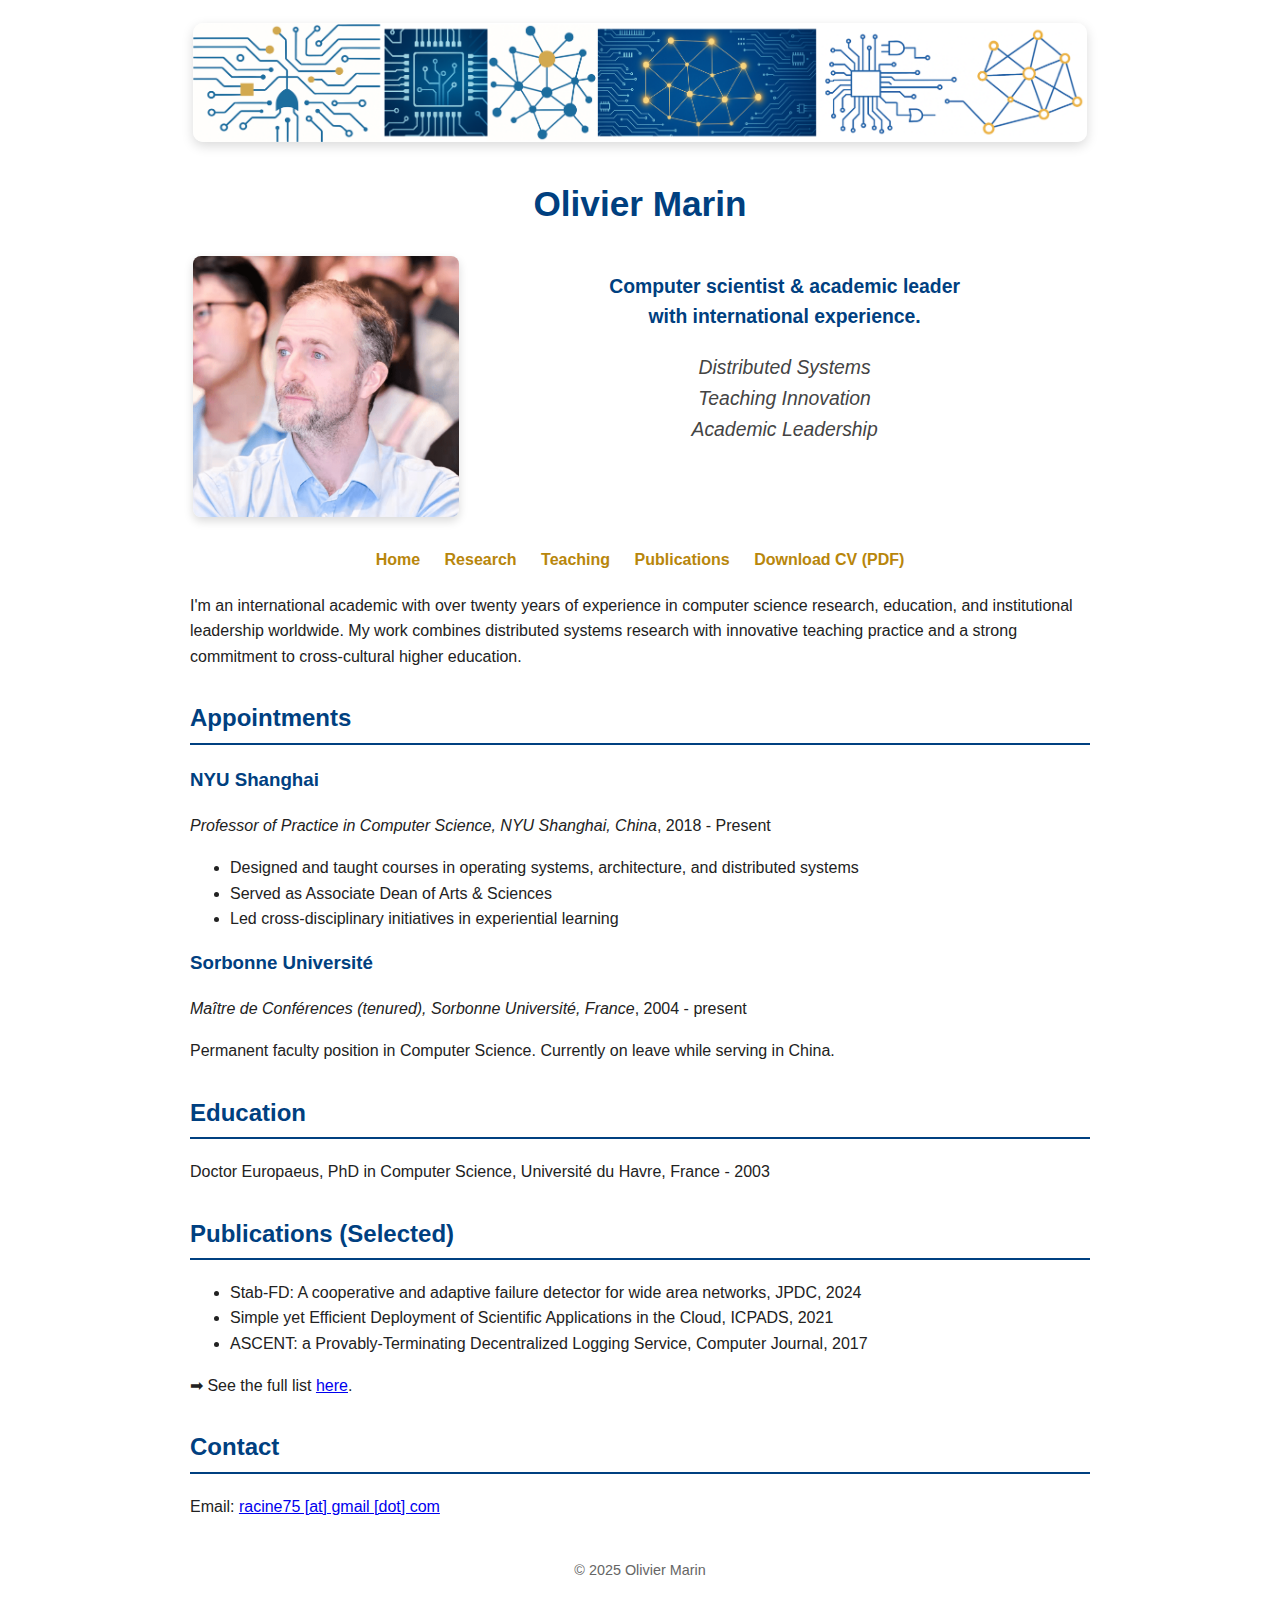
<file: index.html>
<!DOCTYPE html>
<html lang="en">
<head>
  <meta charset="UTF-8">
  <title>Olivier Marin – Resume</title>
  <link rel="stylesheet" href="style.css">
</head>
<body>
  <!-- Banner -->
  <table class="banner">
    <tr>
      <td>
        <img src="Pix/banner.png" alt="Olivier Marin" class="banner-img">
      </td>
    </tr>
  </table>

 <header>
  <h1>Olivier Marin</h1>

  <!-- Profile table -->
  <table class="profile-table">
    <tr>
      <td class="profile-pic">
        <img src="Pix/headshot.png" alt="Olivier Marin" class="portrait-img">
      </td>
      <td class="profile-text">
        <p class="tagline">Computer scientist & academic leader<br> with international experience.</p>
        <p> <em>Distributed Systems <br> Teaching Innovation <br> Academic Leadership</em></p>
      </td>
    </tr>
  </table>

</header>

  <nav>
    <a href="index.html">Home</a>
    <a href="research.html">Research</a>
    <a href="teaching.html">Teaching</a>
    <a href="publications.html">Publications</a>
    <a href="cv-olivier-marin.pdf">Download CV (PDF)</a>
  </nav>

  <main>

    <section>
      <p>
          I'm an international academic with over twenty years of experience in computer science
          research, education, and institutional leadership worldwide.
          My work combines distributed systems research with innovative teaching practice 
          and a strong commitment to cross-cultural higher education.
      </p>
    </section>

    <section>
      <h2>Appointments</h2>
      <article>
        <h3>NYU Shanghai</h3>
        <p><em>Professor of Practice in Computer Science, NYU Shanghai, China</em>, 2018 - Present</p>
        <ul>
          <li>Designed and taught courses in operating systems, architecture, and distributed systems</li>
          <li>Served as Associate Dean of Arts &amp; Sciences</li>
          <li>Led cross-disciplinary initiatives in experiential learning</li>
        </ul>
      </article>

      <article>
        <h3>Sorbonne Université</h3>
        <p><em>Maître de Conférences (tenured), Sorbonne Université, France</em>, 2004 - present</p>
        <p>Permanent faculty position in Computer Science. Currently on leave while serving in China.</p>
      </article>
    </section>

    <section>
      <h2>Education</h2>
      <p>Doctor Europaeus, PhD in Computer Science, Université du Havre, France - 2003</p>
    </section>

    <section>
      <h2>Publications (Selected)</h2>
      <ul>
        <li>Stab-FD: A cooperative and adaptive failure detector for wide area networks, JPDC, 2024</li>
        <li>Simple yet Efficient Deployment of Scientific Applications in the Cloud, ICPADS, 2021</li>
        <li>ASCENT: a Provably-Terminating Decentralized Logging Service, Computer Journal, 2017</li>
      </ul>
      <p>➡ See the full list <a href="http://publicationslist.org/olivier.marin">here</a>.</p>
    </section>

    <section>
      <h2>Contact</h2>
      <p>
        Email:
        <!-- visible, obfuscated text for users; link assembled by JS to avoid simple crawlers -->
        <a id="email-link" href="#">racine75 [at] gmail [dot] com</a>
        <noscript> (JavaScript is disabled; email shown as text to avoid scraping: racine75 [at] gmail [dot] com)</noscript>
      </p>
    </section>
  </main>

  <footer>
    <p>© 2025 Olivier Marin</p>
  </footer>

  <!-- Email obfuscation script: constructs a proper mailto link in the browser -->
  <script>
    (function() {
      var user = 'racine75';
      var domain = 'gmail.com';
      var el = document.getElementById('email-link');
      if (!el) return;
      // display obfuscated text to users
      el.textContent = user + ' [at] ' + domain.replace('.', ' [dot] ');
      // produce clickable mailto link
      el.href = 'mailto:' + user + '@' + domain;
      // optional: set rel attributes to be safe
      el.setAttribute('rel', 'noopener noreferrer');
    })();
  </script>
</body>
</html>
</file>
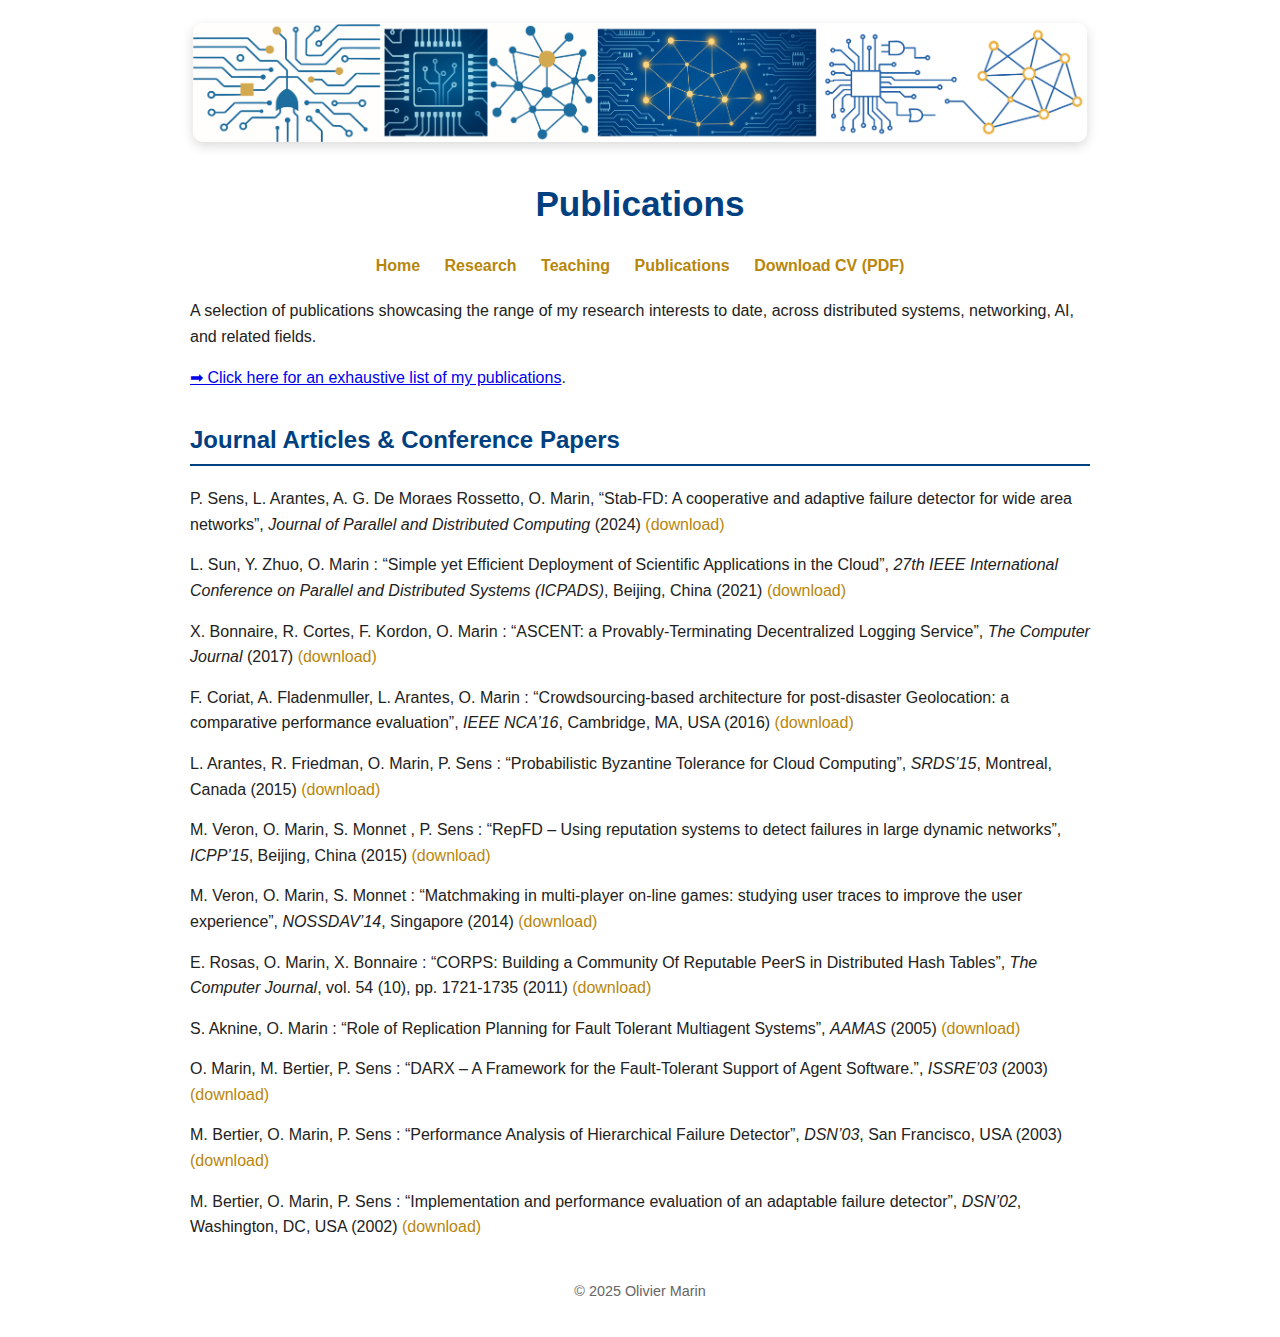
<file: publications.html>
<!DOCTYPE html>
<html lang="en">
<head>
  <meta charset="UTF-8">
  <title>Olivier Marin – Publications</title>
  <link rel="stylesheet" href="style.css">
</head>
<body>
  <!-- Banner -->
  <table class="banner">
    <tr>
      <td>
        <img src="Pix/banner.png" alt="Olivier Marin" class="banner-img">
      </td>
    </tr>
  </table>

  <header>
    <h1>Publications</h1>
  </header>

  <nav>
    <a href="index.html">Home</a>
    <a href="research.html">Research</a>
    <a href="teaching.html">Teaching</a>
    <a href="publications.html">Publications</a>
    <a href="resume.pdf">Download CV (PDF)</a>
  </nav>

  <main>

    <section>
      <p>
          A selection of publications showcasing the range of my research interests to date, across distributed systems, networking, AI, and related fields.
      </p>
      <p><a href="http://publicationslist.org/olivier.marin">➡ Click here for an exhaustive list of my publications</a>.</p>
    </section>

    <section>
      <h2>Journal Articles & Conference Papers</h2>
      <ul class="pub-list">
        <li>P. Sens, L. Arantes, A. G. De Moraes Rossetto, O. Marin, “Stab-FD: A cooperative and adaptive failure detector for wide area networks”, <em>Journal of Parallel and Distributed Computing</em> (2024) <a href="#">(download)</a></li>

        <li>L. Sun, Y. Zhuo, O. Marin : “Simple yet Efficient Deployment of Scientific Applications in the Cloud”, <em>27th IEEE International Conference on Parallel and Distributed Systems (ICPADS)</em>, Beijing, China (2021) <a href="#">(download)</a></li>

        <li>X. Bonnaire, R. Cortes, F. Kordon, O. Marin : “ASCENT: a Provably-Terminating Decentralized Logging Service”, <em>The Computer Journal</em> (2017) <a href="#">(download)</a></li>

        <li>F. Coriat, A. Fladenmuller, L. Arantes, O. Marin : “Crowdsourcing-based architecture for post-disaster Geolocation: a comparative performance evaluation”, <em>IEEE NCA’16</em>, Cambridge, MA, USA (2016) <a href="#">(download)</a></li>

        <li>L. Arantes, R. Friedman, O. Marin, P. Sens : “Probabilistic Byzantine Tolerance for Cloud Computing”, <em>SRDS’15</em>, Montreal, Canada (2015) <a href="#">(download)</a></li>

        <li>M. Veron, O. Marin, S. Monnet , P. Sens : “RepFD – Using reputation systems to detect failures in large dynamic networks”, <em>ICPP’15</em>, Beijing, China (2015) <a href="#">(download)</a></li>

        <li>M. Veron, O. Marin, S. Monnet : “Matchmaking in multi-player on-line games: studying user traces to improve the user experience”, <em>NOSSDAV’14</em>, Singapore (2014) <a href="#">(download)</a></li>

        <li>E. Rosas, O. Marin, X. Bonnaire : “CORPS: Building a Community Of Reputable PeerS in Distributed Hash Tables”, <em>The Computer Journal</em>, vol. 54 (10), pp. 1721-1735 (2011) <a href="#">(download)</a></li>

        <li>S. Aknine, O. Marin : “Role of Replication Planning for Fault Tolerant Multiagent Systems”, <em>AAMAS</em> (2005) <a href="#">(download)</a></li>

        <li>O. Marin, M. Bertier, P. Sens : “DARX – A Framework for the Fault-Tolerant Support of Agent Software.”, <em>ISSRE’03</em> (2003) <a href="#">(download)</a></li>

        <li>M. Bertier, O. Marin, P. Sens : “Performance Analysis of Hierarchical Failure Detector”, <em>DSN’03</em>, San Francisco, USA (2003) <a href="#">(download)</a></li>

        <li>M. Bertier, O. Marin, P. Sens : “Implementation and performance evaluation of an adaptable failure detector”, <em>DSN’02</em>, Washington, DC, USA (2002) <a href="#">(download)</a></li>
      </ul>
    </section>

  </main>

  <footer>
    <p>© 2025 Olivier Marin</p>
  </footer>
</body>
</html>
</file>
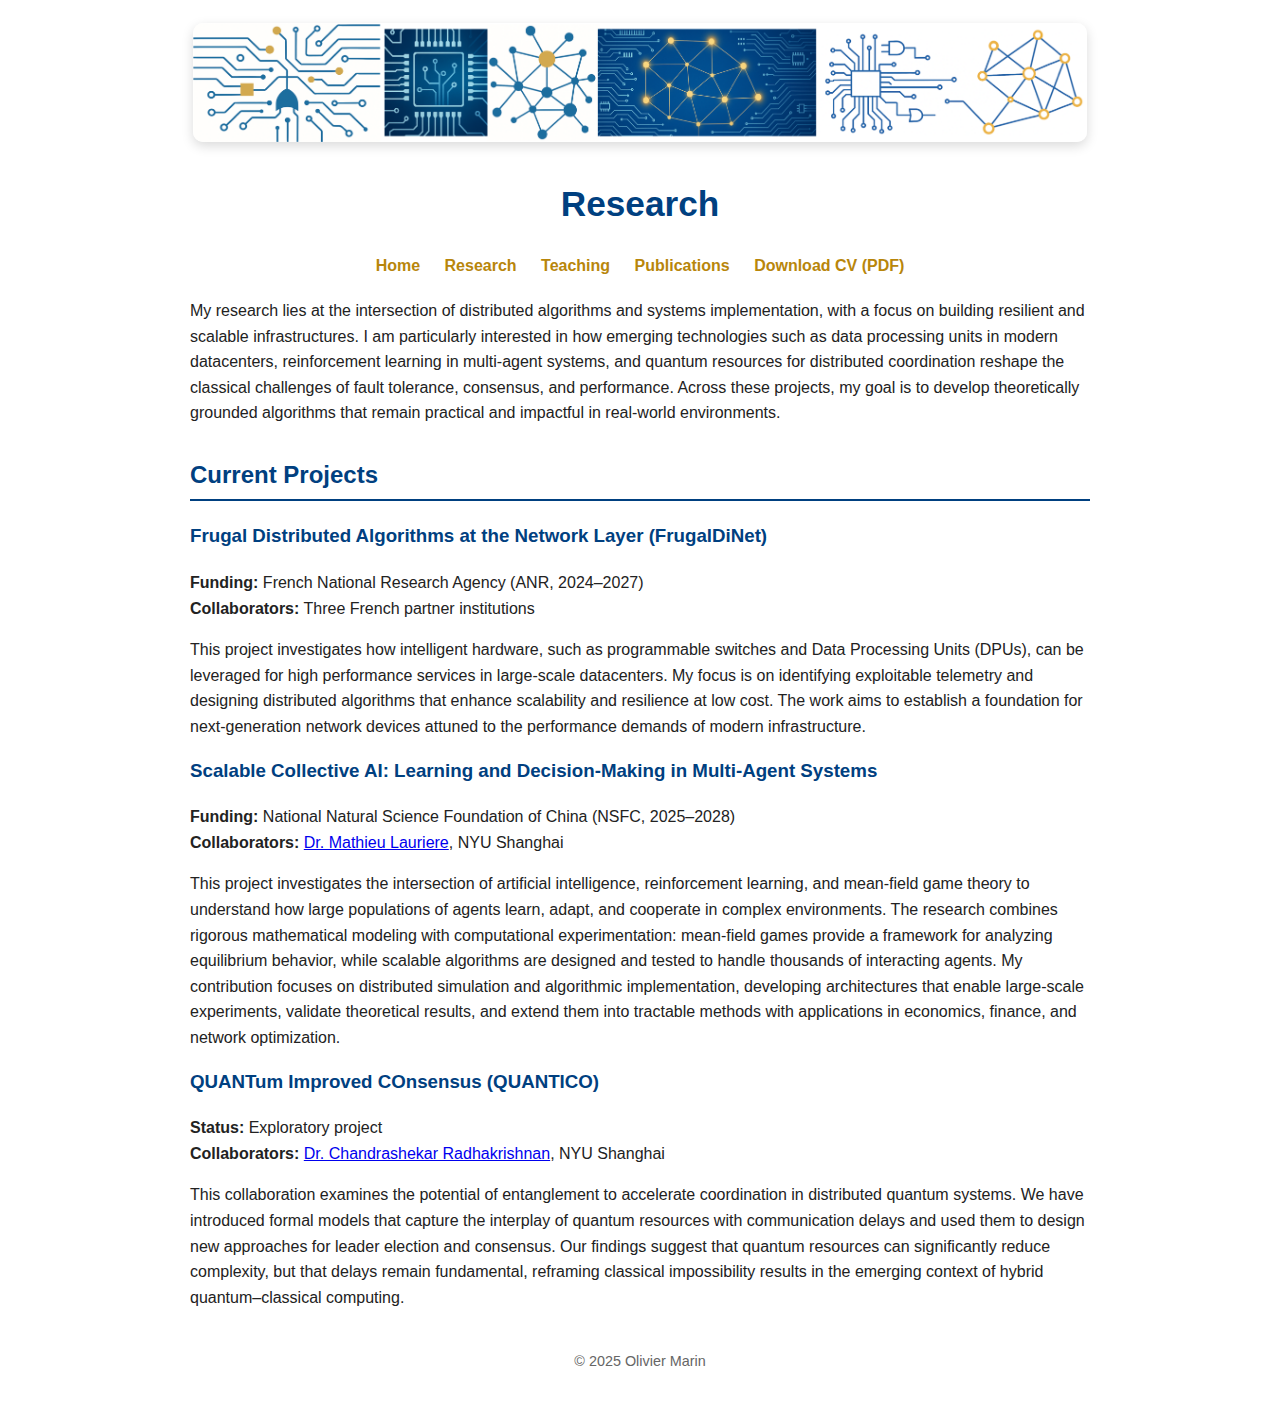
<file: research.html>
<!DOCTYPE html>
<html lang="en">
<head>
  <meta charset="UTF-8">
  <title>Olivier Marin – Research</title>
  <link rel="stylesheet" href="style.css">
</head>
<body>
  <!-- Banner -->
  <table class="banner">
    <tr>
      <td>
        <img src="Pix/banner.png" alt="Olivier Marin" class="banner-img">
      </td>
    </tr>
  </table>

  <header>
    <h1>Research</h1>
  </header>

  <nav>
    <a href="index.html">Home</a>
    <a href="research.html">Research</a>
    <a href="teaching.html">Teaching</a>
    <a href="publications.html">Publications</a>
    <a href="cv-olivier-marin.pdf">Download CV (PDF)</a>
  </nav>

  <main>

    <section>
      <p>
        My research lies at the intersection of distributed algorithms and systems implementation, 
        with a focus on building resilient and scalable infrastructures. I am particularly interested 
        in how emerging technologies such as data processing units in modern datacenters, reinforcement 
        learning in multi-agent systems, and quantum resources for distributed coordination reshape 
        the classical challenges of fault tolerance, consensus, and performance. Across these projects, 
        my goal is to develop theoretically grounded algorithms that remain practical and impactful 
        in real-world environments.
      </p>
    </section>

    <section>
      <h2>Current Projects</h2>

      <article>
        <h3>Frugal Distributed Algorithms at the Network Layer (FrugalDiNet)</h3>
        <p><strong>Funding:</strong> French National Research Agency (ANR, 2024–2027)<br>
           <strong>Collaborators:</strong> Three French partner institutions</p>
        <p>
          This project investigates how intelligent hardware, such as programmable switches and 
          Data Processing Units (DPUs), can be leveraged for high performance services in large-scale 
          datacenters. My focus is on identifying exploitable telemetry and designing distributed 
          algorithms that enhance scalability and resilience at low cost. The work aims to establish 
          a foundation for next-generation network devices attuned to the performance demands of 
          modern infrastructure.
        </p>
      </article>

      <article>
        <h3>Scalable Collective AI: Learning and Decision-Making in Multi-Agent Systems</h3>
        <p><strong>Funding:</strong> National Natural Science Foundation of China (NSFC, 2025–2028)<br>
           <strong>Collaborators:</strong> <a href="https://mlauriere.github.io/">Dr. Mathieu Lauriere</a>, NYU Shanghai</p>
        <p>
          This project investigates the intersection of artificial intelligence, reinforcement learning, 
          and mean-field game theory to understand how large populations of agents learn, adapt, and 
          cooperate in complex environments. The research combines rigorous mathematical modeling with 
          computational experimentation: mean-field games provide a framework for analyzing equilibrium 
          behavior, while scalable algorithms are designed and tested to handle thousands of interacting 
          agents. My contribution focuses on distributed simulation and algorithmic implementation, 
          developing architectures that enable large-scale experiments, validate theoretical results, 
          and extend them into tractable methods with applications in economics, finance, and network 
          optimization.
        </p>
      </article>

      <article>
        <h3>QUANTum Improved COnsensus (QUANTICO)</h3>
        <p><strong>Status:</strong> Exploratory project<br>
           <strong>Collaborators:</strong> <a href="https://sites.google.com/view/chandrashekar/home">Dr. Chandrashekar Radhakrishnan</a>, NYU Shanghai</p>
        <p>
          This collaboration examines the potential of entanglement to accelerate coordination in 
          distributed quantum systems. We have introduced formal models that capture the interplay 
          of quantum resources with communication delays and used them to design new approaches for 
          leader election and consensus. Our findings suggest that quantum resources can significantly 
          reduce complexity, but that delays remain fundamental, reframing classical impossibility 
          results in the emerging context of hybrid quantum–classical computing.
        </p>
      </article>
    </section>
  </main>

  <footer>
    <p>© 2025 Olivier Marin</p>
  </footer>
</body>
</html>
</file>
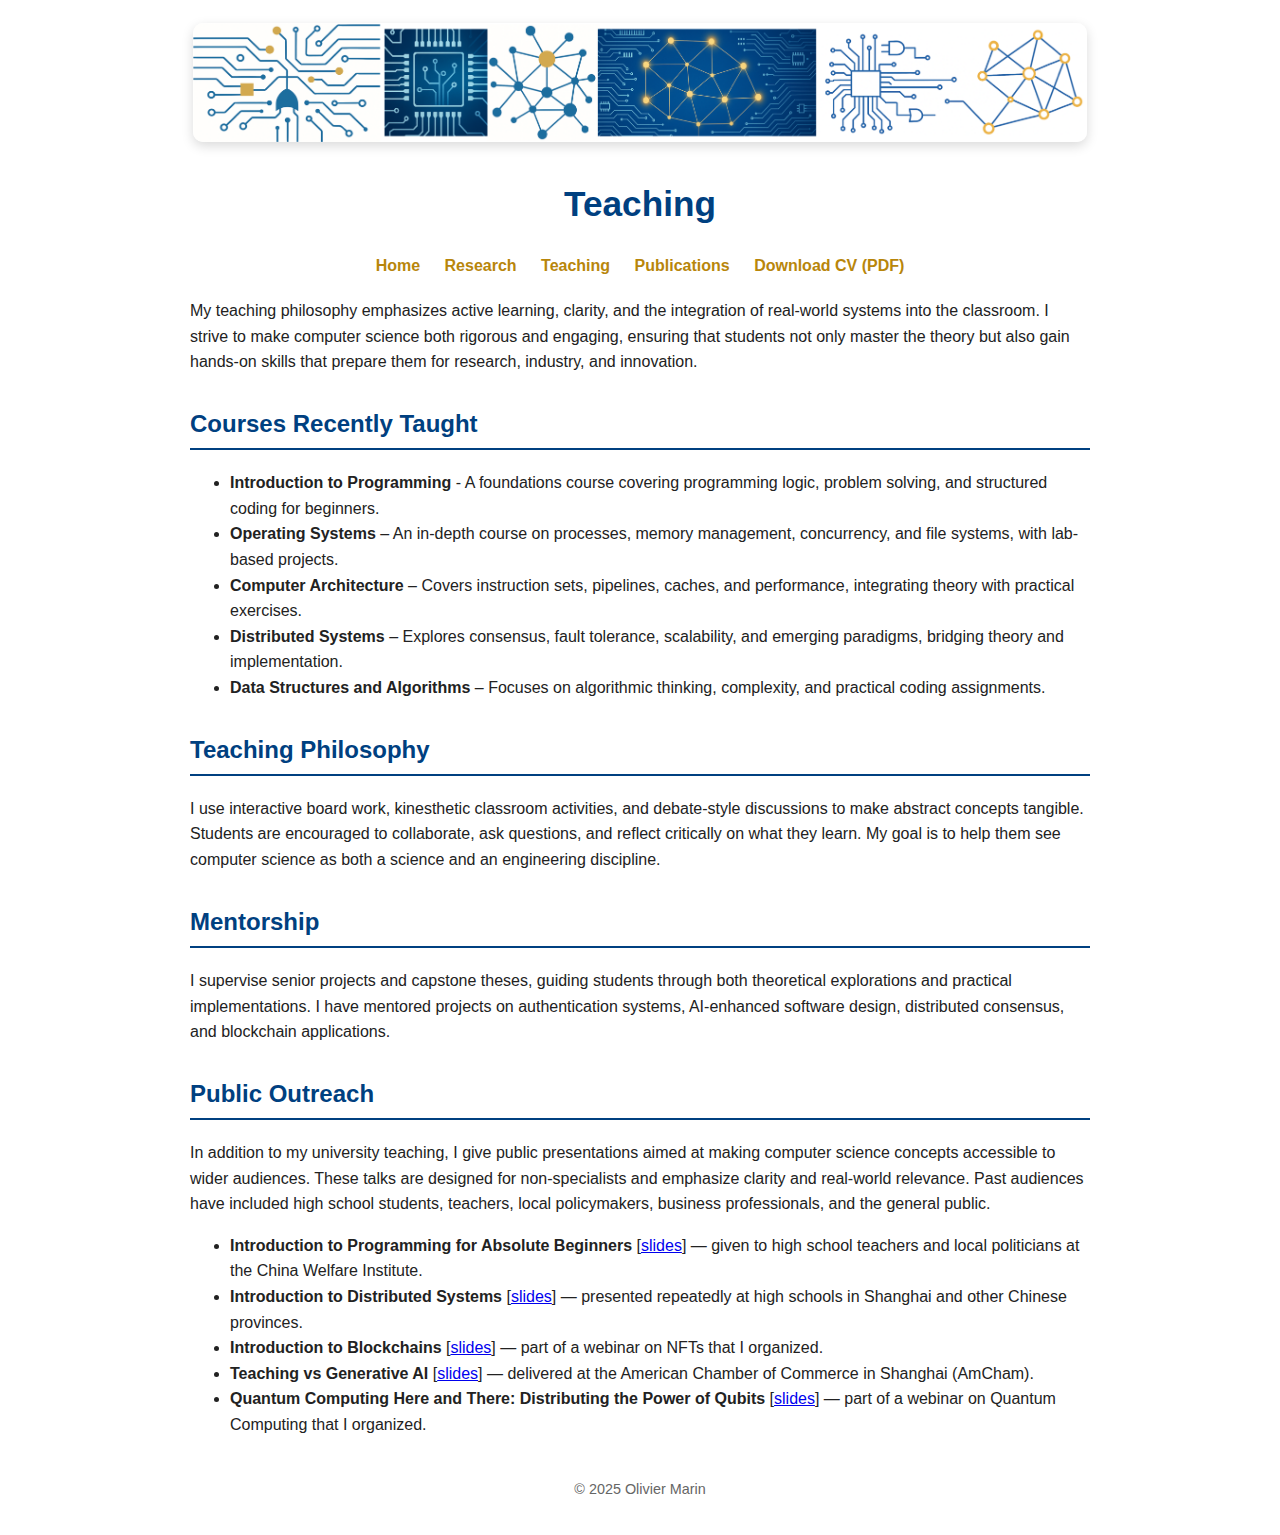
<file: teaching.html>
<!DOCTYPE html>
<html lang="en">
<head>
  <meta charset="UTF-8">
  <title>Olivier Marin – Teaching</title>
  <link rel="stylesheet" href="style.css">
</head>
<body>
  <!-- Banner -->
  <table class="banner">
    <tr>
      <td>
        <img src="Pix/banner.png" alt="Olivier Marin" class="banner-img">
      </td>
    </tr>
  </table>

  <header>
    <h1>Teaching</h1>
  </header>

  <nav>
    <a href="index.html">Home</a>
    <a href="research.html">Research</a>
    <a href="teaching.html">Teaching</a>
    <a href="publications.html">Publications</a>
    <a href="cv-olivier-marin.pdf">Download CV (PDF)</a>
  </nav>

  <main>
    <section>
        <p>
          My teaching philosophy emphasizes active learning, clarity, and the integration of 
          real-world systems into the classroom. I strive to make computer science both rigorous 
          and engaging, ensuring that students not only master the theory but also gain hands-on 
          skills that prepare them for research, industry, and innovation.
        </p>
      </section>

    <section>
      <h2>Courses Recently Taught</h2>
      <ul>
        <li><strong>Introduction to Programming</strong> - A foundations course covering programming logic, problem solving, and structured coding for beginners.</li>
        <li><strong>Operating Systems</strong> – An in-depth course on processes, memory management, concurrency, and file systems, with lab-based projects.</li>
        <li><strong>Computer Architecture</strong> – Covers instruction sets, pipelines, caches, and performance, integrating theory with practical exercises.</li>
        <li><strong>Distributed Systems</strong> – Explores consensus, fault tolerance, scalability, and emerging paradigms, bridging theory and implementation.</li>
        <li><strong>Data Structures and Algorithms</strong> – Focuses on algorithmic thinking, complexity, and practical coding assignments.</li>
      </ul>
    </section>

    <section>
      <h2>Teaching Philosophy</h2>
      <p>
        I use interactive board work, kinesthetic classroom activities, and debate-style 
        discussions to make abstract concepts tangible. Students are encouraged to collaborate, 
        ask questions, and reflect critically on what they learn. My goal is to help them 
        see computer science as both a science and an engineering discipline.
      </p>
    </section>

    <section>
      <h2>Mentorship</h2>
      <p>
        I supervise senior projects and capstone theses, guiding students through both 
        theoretical explorations and practical implementations. I have mentored projects on 
        authentication systems, AI-enhanced software design, distributed consensus, and 
        blockchain applications.
      </p>
    </section>

    <section>
      <h2>Public Outreach</h2>
      <p>
        In addition to my university teaching, I give public presentations aimed at making 
        computer science concepts accessible to wider audiences. These talks are designed for 
        non-specialists and emphasize clarity and real-world relevance. Past audiences have 
        included high school students, teachers, local policymakers, business professionals, 
        and the general public.
      </p>
      <ul>
        <li><strong>Introduction to Programming for Absolute Beginners</strong> [<a href="Slides/intro2programming-CWI-2024.pdf">slides</a>] — given to high school teachers and local politicians at the China Welfare Institute.</li>
        <li><strong>Introduction to Distributed Systems</strong> [<a href="Slides/distributed-systems-NYUSH-FLSS2022.pdf">slides</a>] — presented repeatedly at high schools in Shanghai and other Chinese provinces.</li>
        <li><strong>Introduction to Blockchains</strong> [<a href="Slides/nft-cs-2022-slides.pdf">slides</a>] — part of a webinar on NFTs that I organized.</li>
        <li><strong>Teaching vs Generative AI</strong> [<a href="Slides/amcham-pres-genAI.pdf">slides</a>] — delivered at the American Chamber of Commerce in Shanghai (AmCham).</li>
        <li><strong>Quantum Computing Here and There: Distributing the Power of Qubits</strong> [<a href="Slides/talk-distributed-quantum-election-outreach-2025.pdf">slides</a>] — part of a webinar on Quantum Computing that I organized.</li>
      </ul>
    </section>
  </main>

  <footer>
    <p>© 2025 Olivier Marin</p>
  </footer>
</body>
</html>
</file>
<file: style.css>
/* General layout */
body {
  font-family: "Helvetica Neue", Arial, sans-serif;
  background: #ffffff;
  color: #222;
  line-height: 1.6;
  max-width: 900px;
  margin: auto;
  padding: 20px;
}

/* Header */
header {
  text-align: center;
  margin-bottom: 20px;
}

header h1 {
  font-size: 2.2em;
  color: #004080; /* deep blue */
  margin-bottom: 0.2em;
}

header p {
  font-size: 1.1em;
  color: #444;
}

/* Navigation bar */
nav {
  text-align: center;
  margin: 20px 0;
}

nav a {
  margin: 0 10px;
  text-decoration: none;
  color: #b8860b; /* gold */
  font-weight: bold;
}

nav a:hover {
  text-decoration: underline;
}

/* Section titles */
h2 {
  color: #004080; /* blue */
  border-bottom: 2px solid #004080;
  padding-bottom: 5px;
  margin-top: 30px;
}

/* Subheadings */
h3 {
  color: #004080;
  margin-top: 15px;
}

/* Footer */
footer {
  text-align: center;
  font-size: 0.9em;
  margin-top: 40px;
  color: #666;
}

.pub-list {
  list-style-type: none;
  padding-left: 0;
}

.pub-list li {
  margin-bottom: 15px;
}

.pub-list a {
  color: #b8860b; /* gold */
  text-decoration: none;
}

.pub-list a:hover {
  text-decoration: underline;
}

/* Banner table */
.banner {
  width: 100%;
  text-align: center;
  margin-bottom: 20px;
  border: none;
}

.banner-img {
  max-width: 100%;
  height: auto;
  border-radius: 10px; /* soft corners */
  box-shadow: 0 4px 12px rgba(0,0,0,0.15);
}

/* Profile table */
.profile-table {
  width: 100%;
  margin: 20px auto;
  border: none;
}

.profile-pic {
  width: 30%;
  text-align: center;
  vertical-align: top;
}

.profile-pic img.portrait-img {
  max-width: 100%;
  height: auto;
  border-radius: 8px;
  box-shadow: 0 4px 10px rgba(0,0,0,0.15);
}

.profile-text {
  width: 70%;
  padding-left: 20px;
  vertical-align: top;
  font-size: 1.1em;
  color: #333;
}

.tagline {
  text-align: center;
  margin-top: 15px;
  font-weight: bold;
  color: #004080;
}
</file>
